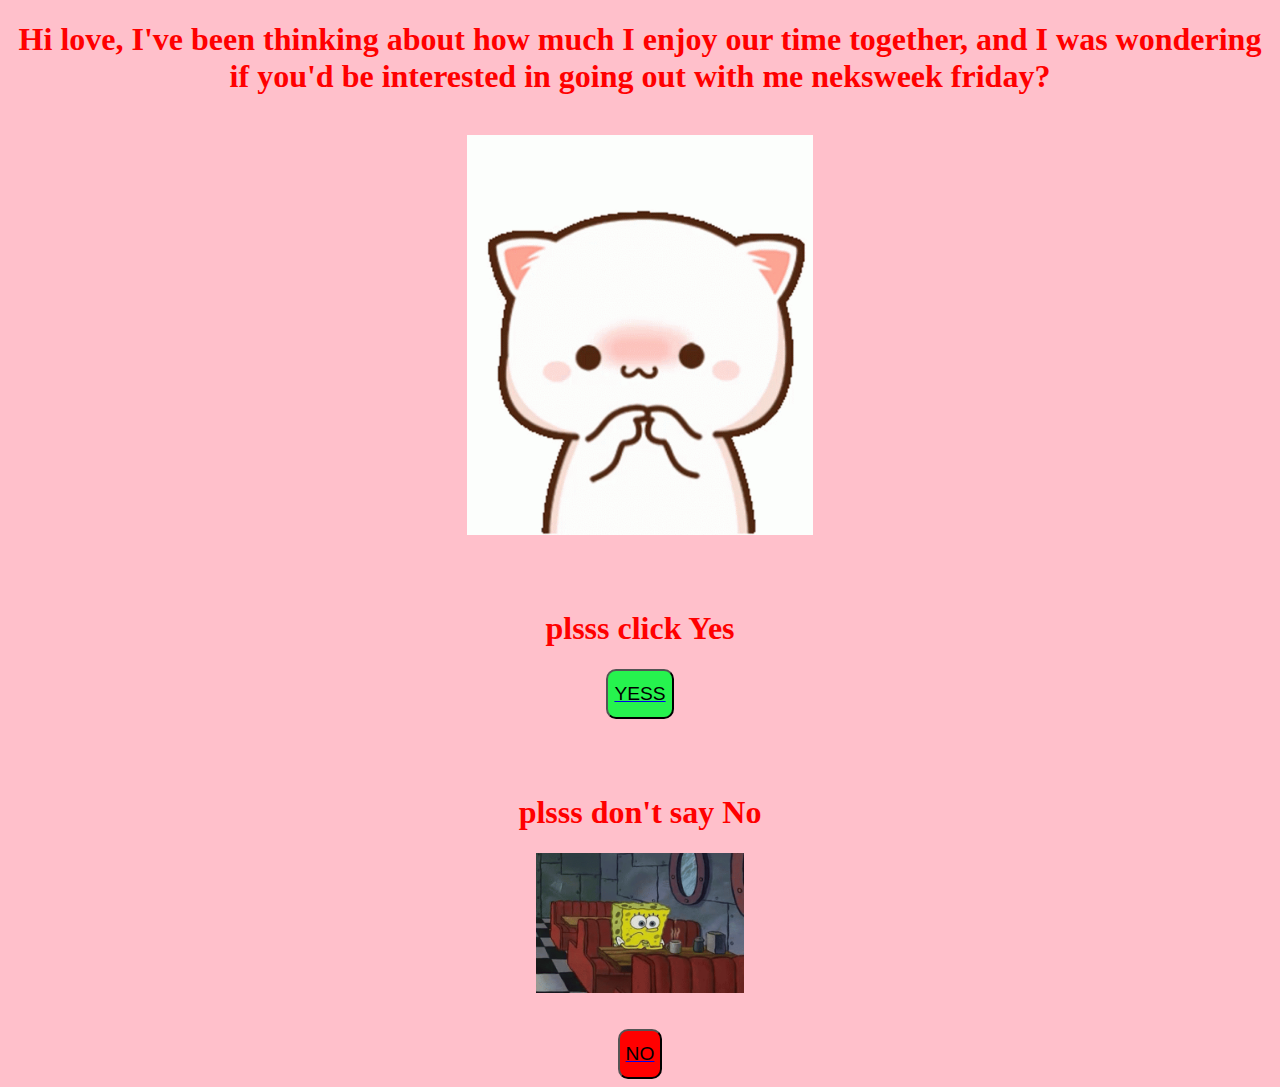
<file: index.html>
<!DOCTYPE html>
<html lang="en">
<head>
    <meta charset="UTF-8">
    <meta name="viewport" content="width=device-width, initial-scale=1.0">
    <link rel="icon" href="images/bikbik.jpg">
    <title>For my honeyBunch only</title>
    <link rel="stylesheet" href="style.css">
    
</head>
<body>
    <h1>Hi love, I've been thinking about how much I enjoy our time together, and I was wondering if you'd be interested in going out with me neksweek friday? </h1>
    <br>

    <image id="image1" rel="gif" src="images/pwede ba.gif">
       <br> <br> <br>
       <p id="p1"><h1>plsss click Yes</h1></p>
    <a href="new.html">
       <button id="b1">YESS</button>
    </a>
    <br>
    <br><br>
    <p id="p1"><h1>plsss don't say No</h1></p>
    <img id="image2" src="images/sad.gif" height="50">
    <br><br>
    <a href="no.html">
        <button id="b2">NO</button>
    </a>
</body>
</html>
</file>
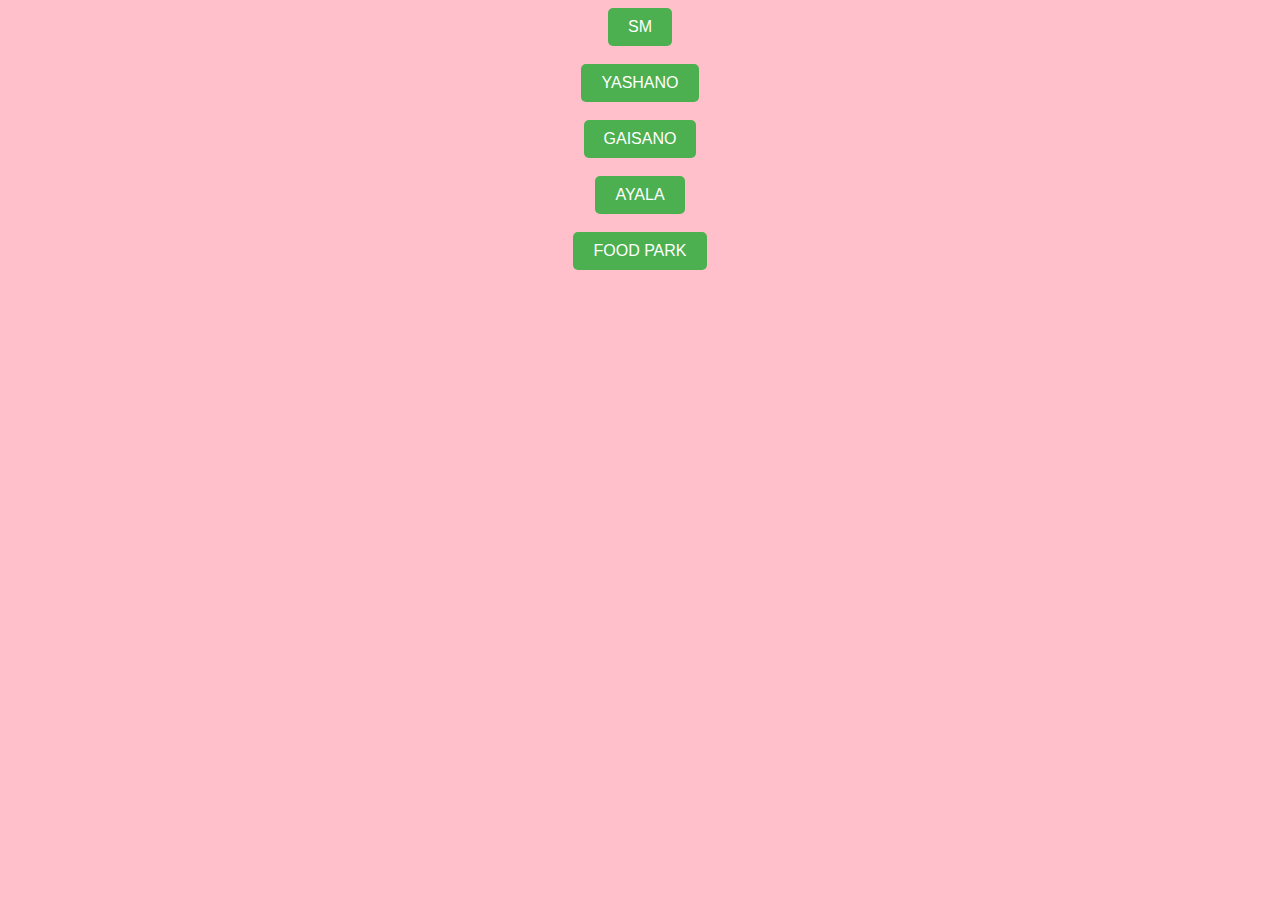
<file: locatiom.html>
<!DOCTYPE html>
<html lang="en">
<head>
    <meta charset="UTF-8">
    <meta name="viewport" content="width=device-width, initial-scale=1.0">
    <link rel="icon" href="images/bikbik.jpg">
    <title>For my honeyBunch only</title>
    <style>
        button {
            padding: 10px 20px;
            font-size: 16px;
            background-color: #4CAF50;
            color: #fff;
            border: none;
            border-radius: 5px;
            cursor: pointer;
            display: block;
            margin: 0 auto;
        }
        body{
            background-color: pink;
        }
    </style>
</head>
<body>

    <a>
        <button>SM</button> <br>
    </a>
    <a>
        <button>YASHANO</button><br>
    </a>
    <a>
        <button>GAISANO</button><br>
    </a>
    <a>
        <button>AYALA</button><br>
    </a>
    <a>
        <button>FOOD PARK</button><br>
    </a>

</body>
</html>
</file>
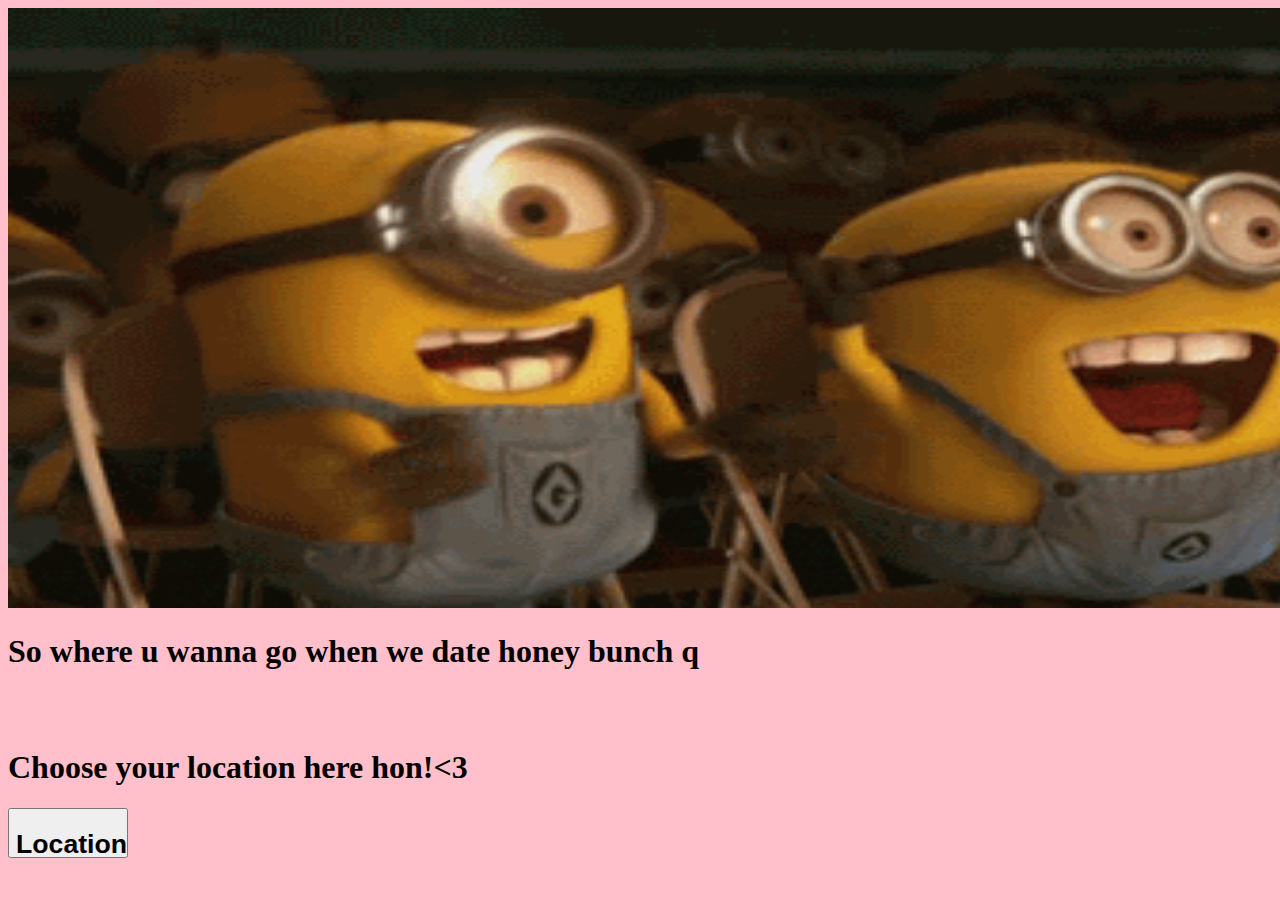
<file: new.html>
<!DOCTYPE html>
<html lang="en">
<head>
    <meta charset="UTF-8">
    <meta name="viewport" content="width=device-width, initial-scale=1.0">
    <link rel="icon" href="images/bikbik.jpg">
    <title>For honeyBunch only!!</title>

</head>
<body style="background-color: pink;">
    <img src="images/excited-minions-gif.gif" alt="" style="height: 600px; width: 1900px;">
<h1>So where u wanna go when we date honey bunch q</h1>
<br><br>
<h1>Choose your location here hon!<3</h1>
<button style="width: 120px; height: 50px;"><h1> Location</h1></button>
</body>
</html>
</file>
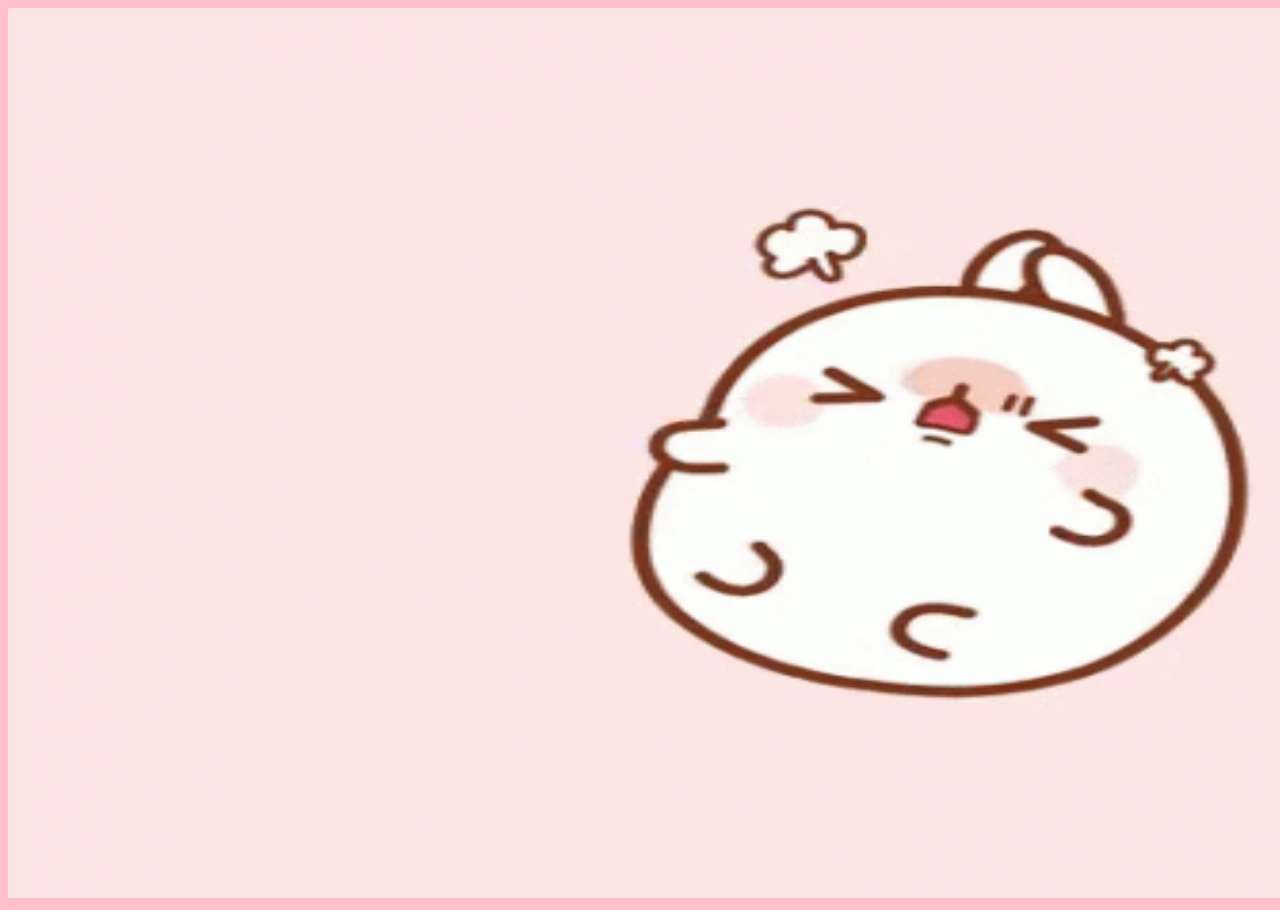
<file: no.html>
<!DOCTYPE html>
<html lang="en">
<head>
    <meta charset="UTF-8">
    <meta name="viewport" content="width=device-width, initial-scale=1.0">
    <link rel="icon" href="images/bikbik.jpg">
    <title>For honeyBunch only!!</title>

</head>
<body style="background-color: pink;">
    <image src="images/no.gif" style="height: 890px; width: 1900px;"></image>
</body>
</html>
</file>
<file: style.css>
body{
    background-color:pink ;
}

h1{
    text-align: center;
    color: red;
}
#image1{
    max-width: 300%; 
            height: 400px;
            display: block; 
            margin: auto; 
    align-self: center;
}
#b1{
    max-width: 100%; 
            height: 50px;
            display: block; 
            margin: auto; 
    align-self: center;
    font-size: larger;
   background-color:  #26F34E;
   border-radius: 10px;
}
#b2{
    max-width: 100%; 
            height: 50px;
            display: block; 
            margin: auto; 
    align-self: center;
    font-size: larger;
    border-radius: 10px;
    background-color: red;
    
}
#p1{
    width: 5%;
    margin: 0 auto; 
}
#image2{
    max-width: 100%; 
    height: 140px;
    display: block; 
    margin: auto; 
align-self: center;
}
</file>
